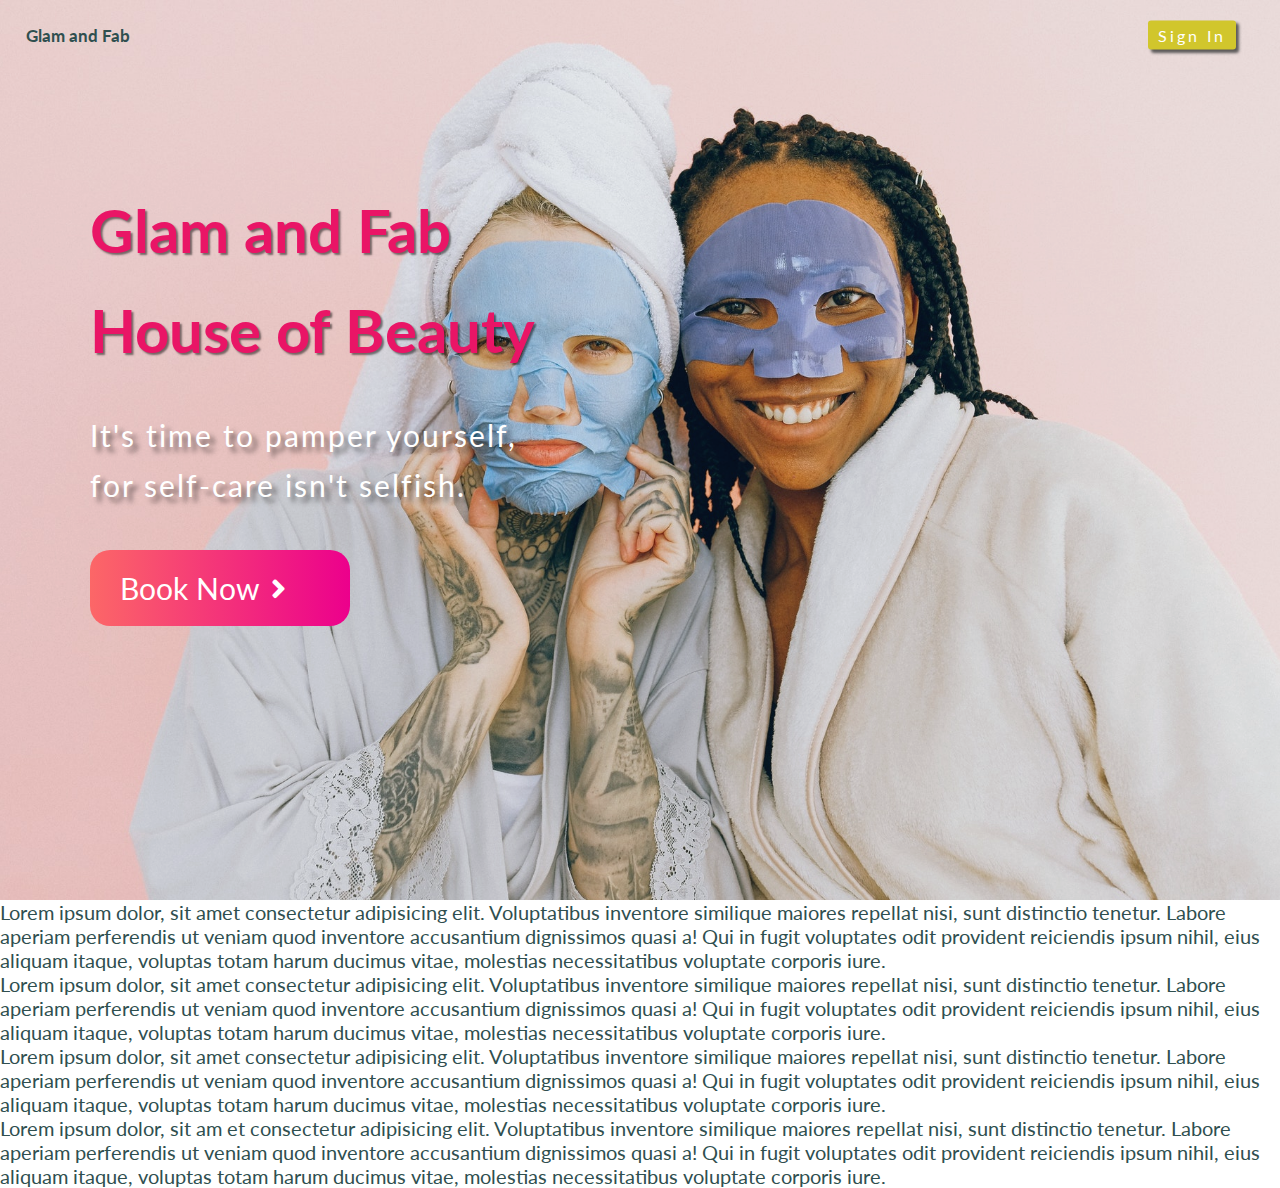
<file: index.html>
<!DOCTYPE html>
<html lang="en">

<head>
    <meta charset="UTF-8">
    <meta name="viewport" content="width=device-width, initial-scale=1.0">
    <title>Glam and Fab</title>
    <link rel="stylesheet" href="index.css">
    <link rel="stylesheet" href="https://cdnjs.cloudflare.com/ajax/libs/font-awesome/5.13.1/css/all.min.css">
</head>


<body>
    
    <header class="main-header">
        <div class="header-top">
            <h1 class="logo">Glam and Fab</h1>
            <a href="#" class="btn btn-round">Sign In</a>
        </div>

        <div class="header-content">
            <h1>Glam and Fab<br> House of Beauty</h1> 
            <p>It's time to pamper yourself,<br> for self-care isn't selfish.</p>
            <a href="#services" class="btn-learnmore"> 
                Book Now<i class='fas fa-angle-right fa-fw'></i>
            </a>
        </div>

       
    </header>


    <div>Lorem ipsum dolor, sit amet consectetur adipisicing elit. Voluptatibus inventore similique maiores repellat nisi, sunt distinctio tenetur. Labore aperiam perferendis ut veniam quod inventore accusantium dignissimos quasi a! Qui in fugit voluptates odit provident reiciendis ipsum nihil, eius aliquam itaque, voluptas totam harum ducimus vitae, molestias necessitatibus voluptate corporis iure.
    </div>
    <div>Lorem ipsum dolor, sit amet consectetur adipisicing elit. Voluptatibus inventore similique maiores repellat nisi, sunt distinctio tenetur. Labore aperiam perferendis ut veniam quod inventore accusantium dignissimos quasi a! Qui in fugit voluptates odit provident reiciendis ipsum nihil, eius aliquam itaque, voluptas totam harum ducimus vitae, molestias necessitatibus voluptate corporis iure.
    </div>    <div>Lorem ipsum dolor, sit amet consectetur adipisicing elit. Voluptatibus inventore similique maiores repellat nisi, sunt distinctio tenetur. Labore aperiam perferendis ut veniam quod inventore accusantium dignissimos quasi a! Qui in fugit voluptates odit provident reiciendis ipsum nihil, eius aliquam itaque, voluptas totam harum ducimus vitae, molestias necessitatibus voluptate corporis iure.
    </div>    <div>Lorem ipsum dolor, sit am et consectetur adipisicing elit. Voluptatibus inventore similique maiores repellat nisi, sunt distinctio tenetur. Labore aperiam perferendis ut veniam quod inventore accusantium dignissimos quasi a! Qui in fugit voluptates odit provident reiciendis ipsum nihil, eius aliquam itaque, voluptas totam harum ducimus vitae, molestias necessitatibus voluptate corporis iure.
    </div>
   
</body>
</html>
</file>
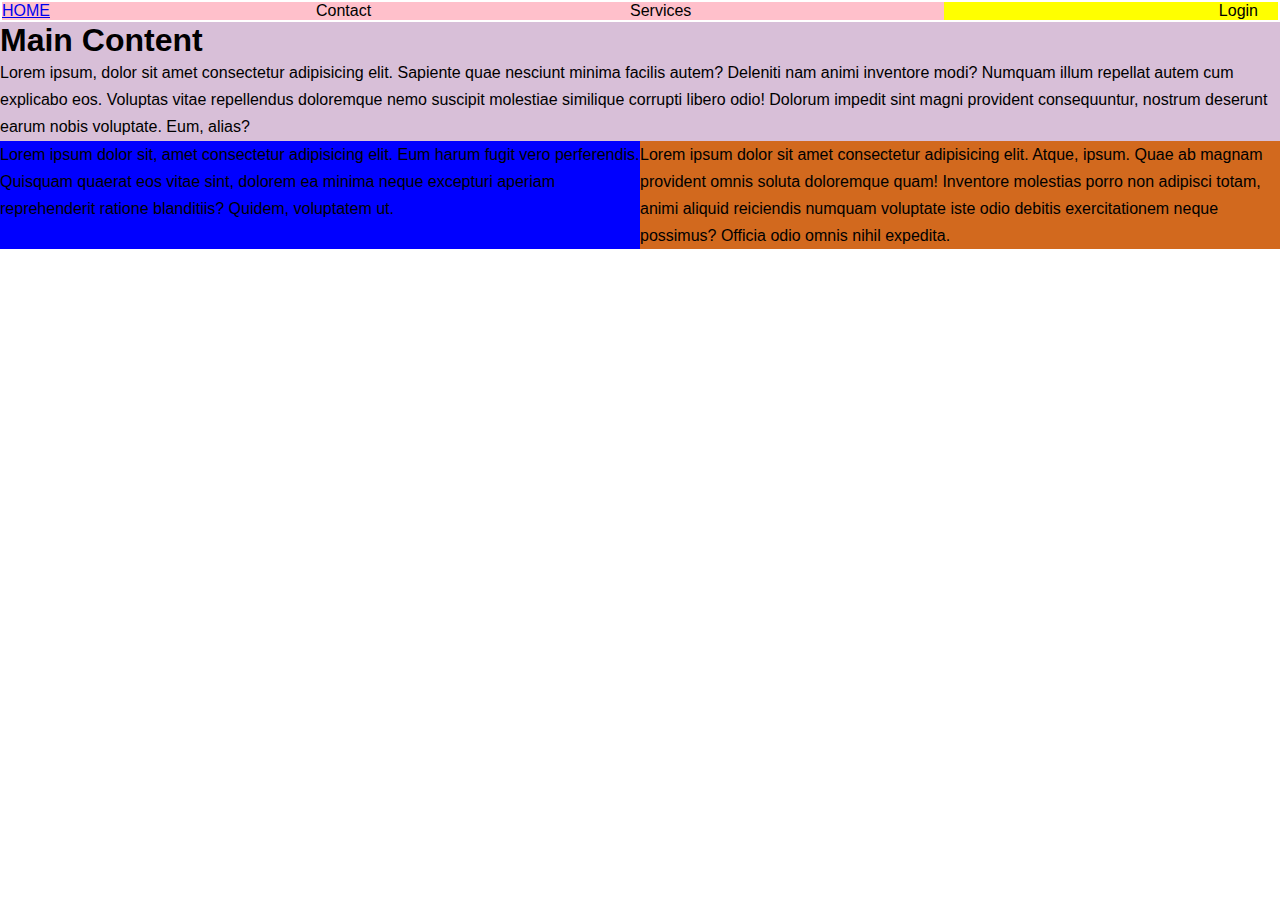
<file: flexbox.html>
<!DOCTYPE html>
<html lang="en">
<head>
    <meta charset="UTF-8">
    <meta name="viewport" content="width=device-width, initial-scale=1.0">
    <title>FLEX BOX</title>
    <link rel="stylesheet" href="flexbox.css">
</head>
<body>
 
    <div class="change-position">
        <div class="main-content">
            <h1> Main Content</h1>
            <p>Lorem ipsum, dolor sit amet consectetur adipisicing elit. Sapiente quae nesciunt minima facilis autem? Deleniti nam animi inventore modi? Numquam illum repellat autem cum explicabo eos. Voluptas vitae repellendus doloremque nemo suscipit molestiae similique corrupti libero odio! Dolorum impedit sint magni provident consequuntur, nostrum deserunt earum nobis voluptate. Eum, alias?</p>
        </div>

        <div class="navbar-content">
            <div class="nav1"><a href="#">HOME</a></div>
            <div class="nav2">Contact</div>
            <div class="nav3">Services</div>
            <div class="nav4">Login</div>
        </div>
        
    </div>   
    <div class="container-2">
        <div class="left-container">
            <p> Lorem ipsum dolor sit, amet consectetur adipisicing elit. Eum harum fugit vero perferendis. Quisquam quaerat eos vitae sint, dolorem ea minima neque excepturi aperiam reprehenderit ratione blanditiis? Quidem, voluptatem ut.</p>
        </div>

        <div class="right-container">
            <p>Lorem ipsum dolor sit amet consectetur adipisicing elit. Atque, ipsum. Quae ab magnam provident omnis soluta doloremque quam! Inventore molestias porro non adipisci totam, animi aliquid reiciendis numquam voluptate iste odio debitis exercitationem neque possimus? Officia odio omnis nihil expedita.</p>
        </div>
  
    </div>
    
</body>
</html>
</file>
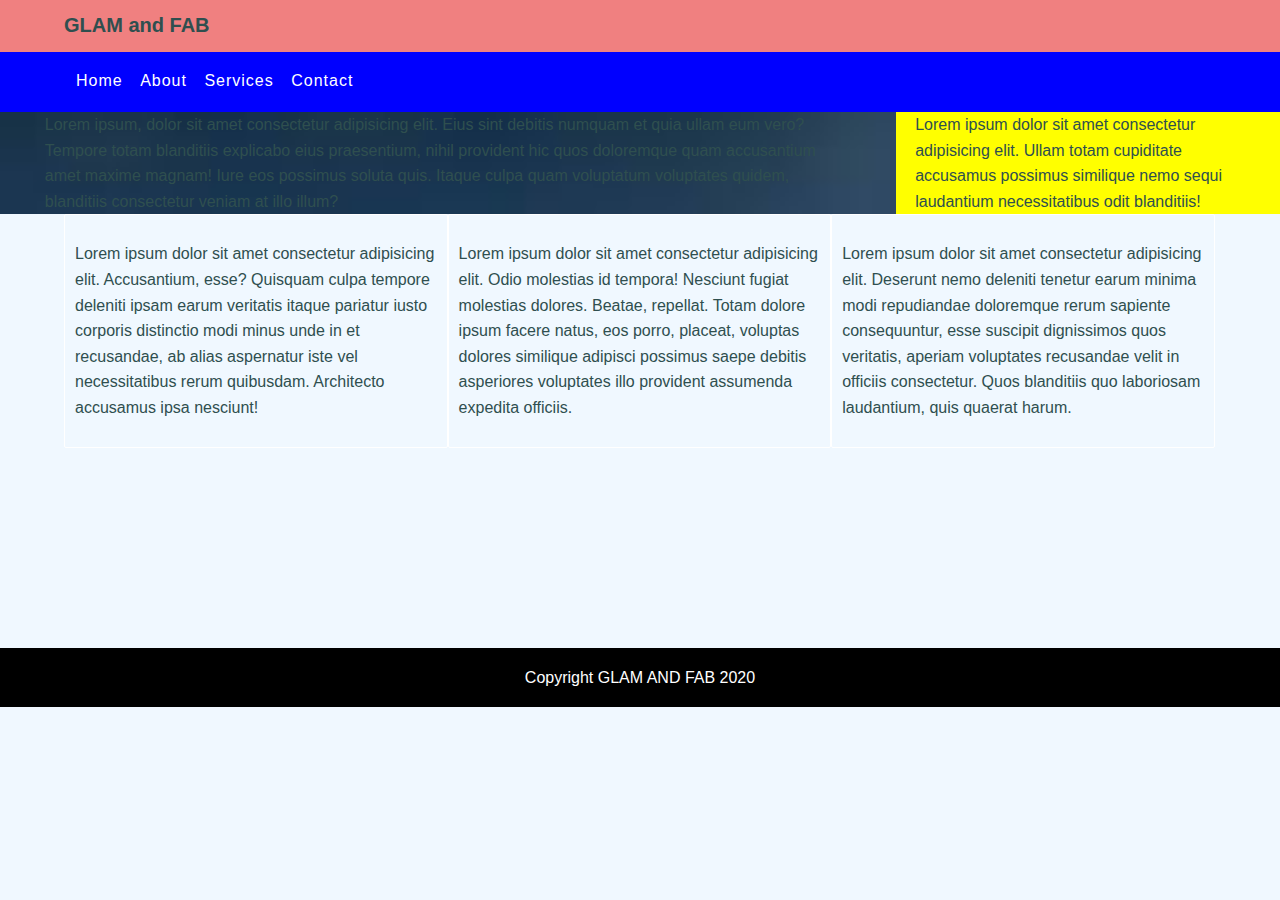
<file: sample.html>
<!DOCTYPE html>
<html lang="en">
<head>
    <meta charset="UTF-8">
    <meta name="viewport" content="width=device-width, initial-scale=1.0">
    <title>Document</title>
     <link rel="stylesheet" href="sample.css">
    
</head>
<body>

    <header class="main-header">
        <div class="container"> 
            
            <h1>GLAM and FAB</h1>
            
        </div>
    </header>

    <nav id="navbar">
        <div class="container">
            <ul>
                <li><a href="#"></a>Home</li>
                <li><a href="#"></a>About</li>
                <li><a href="#"></a>Services</li>
                <li><a href="#"></a>Contact</li>
            </ul>
        </div>
    </nav>
    
            <div id="right-container">
                 <div class="container">
                 Lorem ipsum, dolor sit amet consectetur adipisicing elit. Eius sint debitis numquam et quia ullam eum vero? Tempore totam blanditiis explicabo eius praesentium, nihil provident hic quos doloremque quam accusantium amet maxime magnam! Iure eos possimus soluta quis. Itaque culpa quam voluptatum voluptates quidem, blanditiis consectetur veniam at illo illum?
                 </div>
            </div>
            <div id="left-container">
                 <div class="container">
                Lorem ipsum dolor sit amet consectetur adipisicing elit. Ullam totam cupiditate accusamus possimus similique nemo sequi laudantium necessitatibus odit blanditiis!
                 </div> 
            </div>


            <div class="container">
                    <div class="container-box">
                         <p>  Lorem ipsum dolor sit amet consectetur adipisicing elit. Accusantium, esse? Quisquam culpa tempore deleniti ipsam earum veritatis itaque pariatur iusto corporis distinctio modi minus unde in et recusandae, ab alias aspernatur iste vel necessitatibus rerum quibusdam. Architecto accusamus ipsa nesciunt!</p>
                    </div>
                    
                    <div class="container-box">
                        <p>Lorem ipsum dolor sit amet consectetur adipisicing elit. Odio molestias id tempora! Nesciunt fugiat molestias dolores. Beatae, repellat. Totam dolore ipsum facere natus, eos porro, placeat, voluptas dolores similique adipisci possimus saepe debitis asperiores voluptates illo provident assumenda expedita officiis.</p>
                    </div>
                    <div class="container-box">
                       <p> Lorem ipsum dolor sit amet consectetur adipisicing elit. Deserunt nemo deleniti tenetur earum minima modi repudiandae doloremque rerum sapiente consequuntur, esse suscipit dignissimos quos veritatis, aperiam voluptates recusandae velit in officiis consectetur. Quos blanditiis quo laboriosam laudantium, quis quaerat harum.</p>
                    </div>

            </div>

            <div class="clear-fix"></div>
            
            <footer id="main-footer">
                <p> Copyright GLAM AND FAB 2020</p>
            </footer>
</body>
</html>
</file>
<file: index.css>
@import url('https://fonts.googleapis.com/css2?family=Lato:wght@300;400;700;900&display=swap');

*{
    padding:0;
    margin: 0;
    box-sizing: border-box;
}

body{
    font-family: 'Lato', sans-serif;
    background-color: white;
    color: darkslategray;
    font-size: 20px;
}

a{
    text-decoration: none;
    color:white;
}

.btn-round{
    background-color: rgb(209, 198, 44);
    padding: 5px 10px;
    font-size: 16px;
    letter-spacing: 3px;
    border-radius: 3px;
    box-shadow: 3px 3px 3px  rgba(92, 90, 90,80);
}

ul{
    list-style: none;
}

img{
    width:100%;
}

/* HEADER */

.main-header{
    width: 100vw;
    height: 100vh;
    position: relative;
    background:url(./images/header-background.jpg);
    background-repeat: no-repeat ;
    background-size: cover;
    background-position: center ;
    /* background-attachment: fixed; */
   


}

.main-header::after{
    content: '';
    position: absolute;
    top: 0;
    margin: 0;
    width: 100%;
    height: 100%;
    background-color:darkslategray;
    opacity: 0.1;
    z-index: 1;
}

.header-top{
    position: relative;
    z-index: 2;
    height: 70px;


}
.header-top .logo{
    position: absolute;
    font-size: 17px;
    top: 50%;
    left: 2%;
    transform: translate(0%,-50%);
   
}

.header-top a{
    position: absolute;
    top: 50%;
    right: 0%;
    transform: translate(-50%,-50%);

}

.header-content{
    position: relative;
    margin: auto;
    display: flex;
    flex-direction: column;
    height: 50%;
    z-index: 2;
    margin-top: 10px;
  
   
    
}

.header-content h1{

    padding:100px 0px 0px 90px;
    margin: 0 ;
    font-size: 60px;
    color: rgb(233, 21, 102);
    text-shadow: 2px 2px 2px rgba(0, 0, 0, 0.5);
    line-height: 100px; 
    flex: 1;
 
  
   
}

.header-content p{
   
    padding:30px 0px 0px 90px;
    letter-spacing: 2px;
    font-size: 30px;
    color: rgb(255, 255, 255);
    text-shadow: 5px 5px 5px rgba(0, 0, 0, 0.5);
    line-height: 50px; 
    margin: 0;
    flex: 1;
  

   
}

.header-content a{

      
     font-size: 30px;
     padding:20px 0px 20px 30px;
     background: #ec008c; 
     background: -webkit-linear-gradient(to right, #fc6767, #ec008c); 
     background: linear-gradient(to right, #fc6767, #ec008c);
     border-radius: 20px;
     flex: 1;
     width: 260px;
     margin: 40px 0px 0px 90px;
   
  
    

}
</file>
<file: flexbox.css>
*{
    margin: 0;
    padding:0;
    box-sizing: border-box;
}

body{

    font-family: Arial, Helvetica, sans-serif;
}

p{
    line-height: 1.7rem;
}

.main-content{
    background-color: thistle;
}

.navbar-content{
   display: flex;
   padding: 2px;
   
   
}
.navbar-content > div{
    flex:1;
    background-color: pink;
    
}

.navbar-content .nav4{
    flex:1;
    text-align: right;
    padding-right:20px ;
    background-color: yellow;
}


.container-2{
    display: flex;
}

.left-container{
    background-color: blue;
    flex: 1;
    
}

.right-container{
    background-color: chocolate;
    flex: 1;
}


@media(max-width:600px){
    
    .container-2{
        display: block ;
    }
    .
}

.change-position{
  
   display: flex;
   flex-direction: column;
}

.main-content{
    flex: 1;
    order: 2;
}

.navbar-content{
    flex: 1;
    order:1;
}
</file>
<file: sample.css>
body{
    background-color: aliceblue;
    color: darkslategray;
    font-family: Arial, Helvetica, sans-serif;
    font-size: 16px;
    line-height: 1.6em;
    margin: 0;
}
.container{

    width: 90%;
    margin: auto;
    overflow: hidden;
    padding:0px;
}

.clear-fix{
    clear:both;
}

.main-header{
    background-color:lightcoral;
    font-size: 10px;
    margin: 0px;
    padding:0px;
}

#navbar{
    
    background-color: blue;
    color:white;
}
#navbar ul{
    padding:0px;
    letter-spacing: 1px;
    list-style: none;
    
    
}

#navbar li{
    display: inline;
    
    
}

#navbar a{
    color:white;
    text-decoration: none;
    font-size:12px;
    padding-left: 12px;
   
}

#right-container{
    background-image: url(images/background1.png);
    background-repeat:no-repeat;
    background-size: cover;
    min-height: 100px;
    float:left;
    width: 70%;
    box-sizing: border-box;
    
}

#left-container{
    background:yellow;
    min-height:100px;
    float:right;
    width:30%;
    box-sizing: border-box;
    
}

.container-box{
    float:left;
    width:33.3%;
    box-sizing: border-box;
    border-radius: 2px;
    border: 1px white solid;
    padding:10px;
}

#main-footer{
    color: white;
    background-color: black;
    text-align: center;
    padding:1px;
    margin-top:200px;
        
}


@media(max-width:600px){

    #left-container{
        float:none;
        width: 100%;
    }
    #right-container{
        float:none;
        width: 100%;
    }
    .container-box{
        width: 100%;
    }
}
</file>
